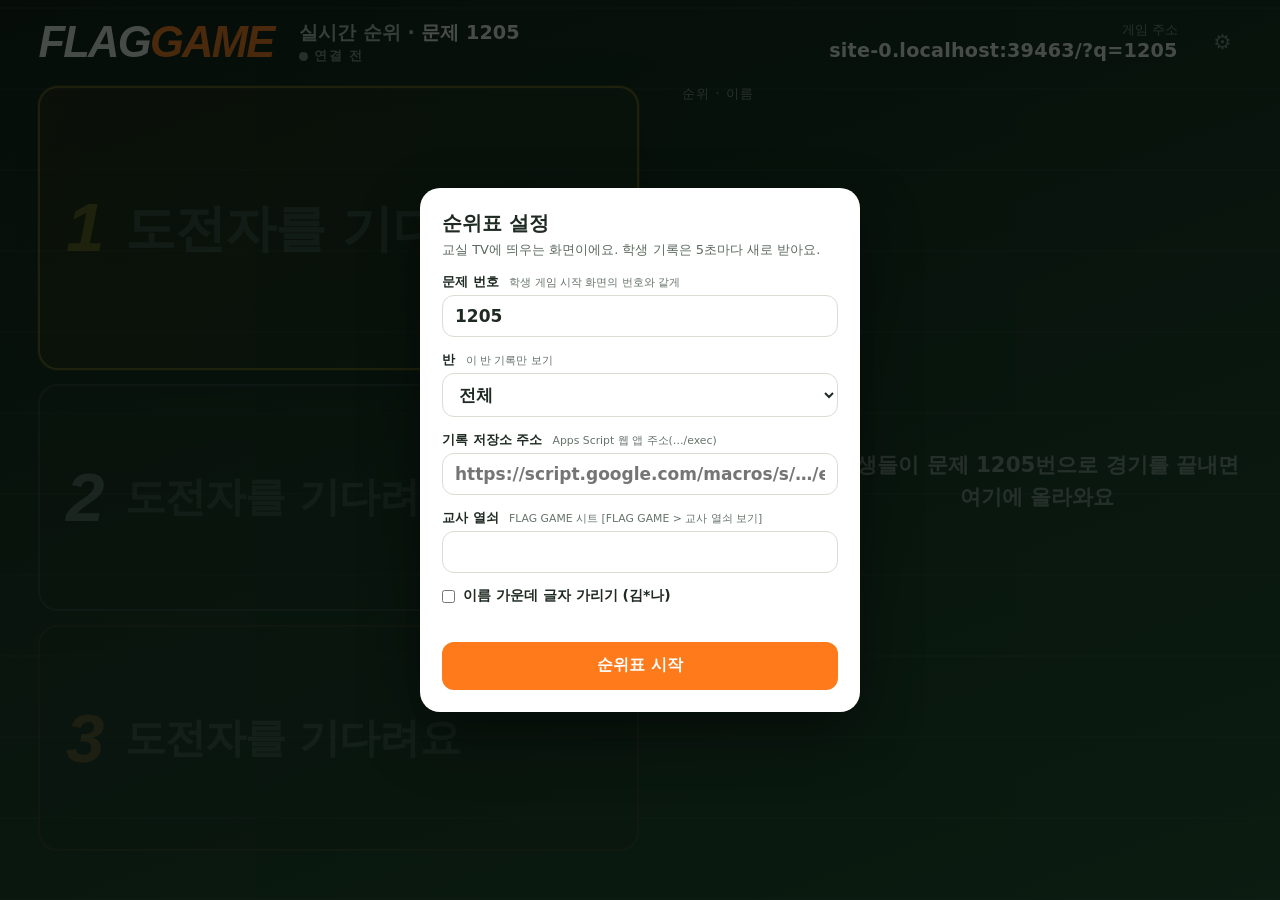
<file: board.html>
<!DOCTYPE html>
<html lang="ko">
<head>
<meta charset="UTF-8">
<meta name="viewport" content="width=device-width, initial-scale=1.0">
<meta name="theme-color" content="#0d1a12">
<title>FLAG GAME 순위표</title>
<style>
:root{
  --bg:#0d1a12; --bg2:#14261b; --card:#18301f; --line:#2a4433; --ink:#f4f6f0; --ink-2:#b7c6bb; --ink-3:#7f9386;
  --off:#ff7a1a; --gold:#ffd21f; --silver:#d9e2ea; --bronze:#e0995a; --open:#7dffa0; --shut:#ff8a80;
}
*{margin:0;padding:0;box-sizing:border-box}
html,body{height:100%}
body{font-family:'Apple SD Gothic Neo','Noto Sans KR','Malgun Gothic',system-ui,sans-serif;color:var(--ink);overflow:hidden;
  background:repeating-linear-gradient(0deg,rgba(255,255,255,.035) 0 2px,transparent 2px 9vh),linear-gradient(160deg,#0b160f,#173a22 65%,#1d4a2a)}
button{font:inherit;color:inherit;border:0;background:none;cursor:pointer}
button:focus-visible,input:focus-visible,select:focus-visible{outline:3px solid var(--off);outline-offset:2px}
.num{font-variant-numeric:tabular-nums}

#top{display:flex;align-items:center;gap:2vw;padding:2.2vh 3vw 1.4vh}
.logo{font:italic 900 clamp(26px,3.4vw,54px)/1 "Arial Black","Helvetica Neue",Arial,sans-serif;letter-spacing:-.04em;white-space:nowrap}
.logo b{color:var(--off)}
.ttl{font-size:clamp(14px,1.5vw,26px);font-weight:800;color:var(--ink-2)}
.ttl b{color:var(--ink)}
.live{display:inline-flex;align-items:center;gap:.5em;font-size:clamp(11px,1vw,16px);font-weight:800;letter-spacing:.12em;color:var(--shut)}
.live i{width:.7em;height:.7em;border-radius:50%;background:var(--shut);animation:pulse 1.4s ease-in-out infinite}
.live.off{color:var(--ink-3)} .live.off i{background:var(--ink-3);animation:none}
@keyframes pulse{50%{opacity:.25}}
.join{margin-left:auto;text-align:right;font-size:clamp(11px,1vw,16px);color:var(--ink-3)}
.join b{display:block;font-size:clamp(14px,1.5vw,24px);color:var(--ink);letter-spacing:.01em}
.gear{font-size:clamp(16px,1.6vw,24px);color:var(--ink-3);padding:6px 10px;border-radius:10px;min-height:44px}

#stage{display:grid;grid-template-columns:minmax(0,1.05fr) minmax(0,1fr);gap:2.4vw;padding:1vh 3vw 3vh;height:calc(100% - 11vh)}
#podium{display:grid;grid-template-rows:1.25fr 1fr 1fr;gap:1.6vh;min-height:0}
.pod{position:relative;border-radius:2.2vh;padding:2vh 2vw;display:grid;grid-template-columns:auto minmax(0,1fr) auto;align-items:center;gap:1.6vw;
  background:var(--card);border:2px solid var(--line);overflow:hidden;min-height:0}
.pod .pl{font:italic 900 clamp(34px,5.4vw,96px)/1 "Arial Black",Arial,sans-serif}
.pod .who{min-width:0}
.pod .nm{font-size:clamp(22px,3.2vw,58px);font-weight:900;letter-spacing:-.02em;white-space:nowrap;overflow:hidden;text-overflow:ellipsis;line-height:1.1}
.pod .sub{font-size:clamp(12px,1.3vw,22px);color:var(--ink-2);margin-top:.4vh}
.pod .sub .st{color:var(--off);letter-spacing:.1em}
.pod .rk{text-align:right}
.pod .rk b{display:block;font:italic 900 clamp(34px,5vw,92px)/1 "Arial Black",Arial,sans-serif}
.pod .rk small{font-size:clamp(11px,1vw,16px);color:var(--ink-3);letter-spacing:.1em}
.pod.p1{background:linear-gradient(120deg,#3a2f05,#1c2a12 70%);border-color:var(--gold);box-shadow:0 0 0 1px rgba(255,210,31,.25),0 18px 50px rgba(0,0,0,.35)}
.pod.p1 .pl,.pod.p1 .rk b{color:var(--gold)}
.pod.p1 .nm{font-size:clamp(26px,4vw,72px)}
.pod.p2 .pl,.pod.p2 .rk b{color:var(--silver)} .pod.p2{border-color:#56646e}
.pod.p3 .pl,.pod.p3 .rk b{color:var(--bronze)} .pod.p3{border-color:#6e4c2d}
.pod.empty{opacity:.35}
.pod.empty .nm{color:var(--ink-3)}

#rest{min-height:0;display:flex;flex-direction:column}
.restHd{display:flex;justify-content:space-between;font-size:clamp(11px,1vw,16px);color:var(--ink-3);letter-spacing:.08em;padding:0 1vw .8vh}
#list{position:relative;flex:1;min-height:0;overflow:hidden}
.row{position:absolute;left:0;right:0;display:grid;grid-template-columns:3.2em minmax(0,1fr) auto auto;align-items:center;gap:1vw;
  padding:0 1.2vw;border-radius:1.2vh;background:rgba(255,255,255,.04);border:1px solid rgba(255,255,255,.06);
  font-size:clamp(13px,1.45vw,26px);transition:transform 600ms cubic-bezier(.23,1,.32,1),opacity 300ms ease-out}
.row .pl{font-weight:900;color:var(--ink-3)}
.row .nm{font-weight:800;white-space:nowrap;overflow:hidden;text-overflow:ellipsis}
.row .nm small{font-weight:600;color:var(--ink-3);margin-left:.5em;font-size:.8em}
.row .st{color:var(--off);font-size:.8em;letter-spacing:.08em}
.row .rk{font-weight:900;min-width:3em;text-align:right}
.row.up,.pod.up{animation:up 1.6s ease-out}
@keyframes up{0%{background:rgba(125,255,160,.35)}100%{}}
.badge{display:inline-block;margin-left:.5em;font-size:.6em;font-weight:900;letter-spacing:.08em;padding:.15em .5em;border-radius:.5em;background:var(--open);color:#0d1a12;vertical-align:.25em}
.empty-big{position:absolute;inset:0;display:flex;align-items:center;justify-content:center;text-align:center;color:var(--ink-3);font-size:clamp(16px,2vw,32px);font-weight:700;line-height:1.5}

#flash{position:fixed;left:50%;top:50%;transform:translate(-50%,-50%) scale(.9);z-index:20;pointer-events:none;opacity:0;text-align:center;
  font:italic 900 clamp(40px,8vw,140px)/1 "Arial Black",Arial,sans-serif;color:var(--gold);-webkit-text-stroke:3px #0d1a12;text-shadow:0 10px 40px rgba(0,0,0,.6)}
#flash small{display:block;font:800 clamp(16px,2.4vw,40px)/1.3 'Apple SD Gothic Neo','Noto Sans KR',sans-serif;color:#fff;-webkit-text-stroke:0;margin-top:1vh}
#flash.show{animation:flash 2.8s cubic-bezier(.23,1,.32,1)}
@keyframes flash{0%{opacity:0;transform:translate(-50%,-50%) scale(.6)}12%{opacity:1;transform:translate(-50%,-50%) scale(1.04)}20%{transform:translate(-50%,-50%) scale(1)}80%{opacity:1}100%{opacity:0;transform:translate(-50%,-50%) scale(1)}}

#setup{position:fixed;inset:0;z-index:30;display:none;align-items:center;justify-content:center;background:rgba(5,10,7,.72);padding:16px}
#setup.show{display:flex}
.sheet{background:#fff;color:#1e2a22;border-radius:20px;padding:22px;width:100%;max-width:440px;box-shadow:0 24px 60px rgba(0,0,0,.45)}
.sheet h2{font-size:20px;font-weight:900;margin-bottom:4px}
.sheet p{font-size:13px;color:#5b6a5f}
.sheet label{display:block;font-size:13px;font-weight:800;margin:14px 0 4px}
.sheet label small{font-weight:500;color:#66736a;margin-left:6px}
.sheet input,.sheet select{width:100%;font:700 17px/1 system-ui,sans-serif;padding:10px 12px;border:1.5px solid #d9ddd3;border-radius:12px;background:#fff;color:#1e2a22}
.sheet .chk{display:flex;align-items:center;gap:8px;font-size:14px;font-weight:700;margin-top:14px}
.sheet .chk input{width:auto}
.sheet .msg{min-height:1.4em;margin-top:10px;font-size:13px;font-weight:700;color:#c9422f}
.sheet .go{width:100%;margin-top:8px;min-height:48px;border-radius:12px;background:#ff7a1a;color:#fff;font-weight:900;font-size:16px}

@media (max-width:900px){
  body{overflow:auto}
  #stage{grid-template-columns:1fr;height:auto}
  #podium{grid-template-rows:none}
  #list{height:70vh}
  .join{display:none}
}
@media (prefers-reduced-motion:reduce){ .row{transition:none} .row.up,.pod.up,#flash.show,.live i{animation:none} #flash.show{opacity:1} }
</style>
</head>
<body>
<div id="top">
  <div class="logo">FLAG<b>GAME</b></div>
  <div>
    <div class="ttl" id="ttl">실시간 순위</div>
    <div class="live off" id="live"><i></i><span id="liveTxt">연결 전</span></div>
  </div>
  <div class="join" id="join"></div>
  <button class="gear" id="btnSet" aria-label="순위표 설정">⚙</button>
</div>
<div id="stage">
  <div id="podium"></div>
  <div id="rest">
    <div class="restHd"><span>순위 · 이름</span><span id="cnt"></span></div>
    <div id="list"></div>
  </div>
</div>
<div id="flash" aria-hidden="true"></div>

<div id="setup" role="dialog" aria-modal="true" aria-labelledby="setT">
  <div class="sheet">
    <h2 id="setT">순위표 설정</h2>
    <p>교실 TV에 띄우는 화면이에요. 학생 기록은 5초마다 새로 받아요.</p>
    <label for="inpQ">문제 번호 <small>학생 게임 시작 화면의 번호와 같게</small></label>
    <input id="inpQ" type="tel" inputmode="numeric" maxlength="6" autocomplete="off">
    <label for="selC">반 <small>이 반 기록만 보기</small></label>
    <select id="selC"><option value="">전체</option></select>
    <label for="inpUrl">기록 저장소 주소 <small>Apps Script 웹 앱 주소(…/exec)</small></label>
    <input id="inpUrl" type="text" autocomplete="off" spellcheck="false" placeholder="https://script.google.com/macros/s/…/exec">
    <label for="inpKey">교사 열쇠 <small>FLAG GAME 시트 [FLAG GAME &gt; 교사 열쇠 보기]</small></label>
    <input id="inpKey" type="text" autocomplete="off" autocapitalize="characters" spellcheck="false">
    <label class="chk"><input type="checkbox" id="chkMask"> 이름 가운데 글자 가리기 (김*나)</label>
    <p class="msg" id="setMsg"></p>
    <button class="go" id="btnStart">순위표 시작</button>
  </div>
</div>

<script>
/* 기록 저장소: FLAG GAME 전용 시트의 Apps Script 웹 앱 주소 (index.html의 GAME_STORE_URL과 같게) */
const STORE_URL_DEFAULT = '';
const LV = ['루키','주전','프로','올스타'], POLL_MS = 5000, LIST_ROWS = 12;
const store={ get(k){ try{ return localStorage.getItem(k); }catch(e){ return null; } }, set(k,v){ try{ localStorage.setItem(k,v); }catch(e){} } };
const $=id=>document.getElementById(id);
const esc=x=>String(x==null?'':x).replace(/[&<>"']/g,c=>({'&':'&amp;','<':'&lt;','>':'&gt;','"':'&quot;',"'":'&#39;'}[c]));
const B={ url:'', q:0, c:'', key:'', mask:false, rows:[], prevPlace:{}, leader:null, timer:0, fails:0 };

function todaySeed(){ const d=new Date(); return (d.getMonth()+1)*100+d.getDate(); }
function maskName(n){ n=String(n); if(!B.mask||n.length<2) return n; return n.length===2 ? n[0]+'*' : n[0]+'*'.repeat(n.length-2)+n[n.length-1]; }
const idOf=r=>r.c+'-'+r.n+'-'+r.name;

async function fetchBoard(){
  const ctl=new AbortController(), tm=setTimeout(()=>ctl.abort(),15000);
  try{ const r=await fetch(B.url,{method:'POST',body:JSON.stringify({action:'score_board',key:B.key,q:B.q}),headers:{'Content-Type':'text/plain;charset=utf-8'},redirect:'follow',signal:ctl.signal});
    clearTimeout(tm); if(!r.ok) throw new Error('HTTP '+r.status); return await r.json(); }
  finally{ clearTimeout(tm); } }

async function tick(){
  clearTimeout(B.timer);
  try{ const j=await fetchBoard();
    if(!j.ok){ setLive(false,j.msg||'받지 못했어요'); if(j.err==='key'||j.err==='locked'){ openSetup(j.msg); return; } }
    else { B.fails=0; setLive(true,'LIVE · '+new Date().toLocaleTimeString('ko-KR',{hour:'2-digit',minute:'2-digit',second:'2-digit'})); render(j.rows||[]); } }
  catch(e){ B.fails++; setLive(false,'연결 끊김 · 다시 시도 중'); }
  B.timer=setTimeout(tick, B.fails ? Math.min(30000,POLL_MS*(1+B.fails)) : POLL_MS); }
function setLive(on,txt){ $('live').classList.toggle('off',!on); $('liveTxt').textContent=txt; }

function render(all){
  const rows=(B.c?all.filter(r=>r.c===+B.c):all);
  const classes=[...new Set(all.map(r=>r.c))].sort((a,b)=>a-b); fillClasses(classes);
  $('cnt').textContent = rows.length ? `${rows.length}명 · 도전 ${rows.reduce((s,r)=>s+(r.tries||1),0)}판` : '';
  const place={}; rows.forEach((r,i)=>place[idOf(r)]=i+1);
  const rose=id=> B.prevPlace[id]!=null && place[id]<B.prevPlace[id];
  const fresh=id=> B.rows.length && B.prevPlace[id]==null;
  // 1~3위
  const pod=$('podium'); pod.innerHTML='';
  for(let i=0;i<3;i++){ const r=rows[i], d=document.createElement('div');
    d.className=`pod p${i+1}`+(r?'':' empty')+(r&&(rose(idOf(r))||fresh(idOf(r)))?' up':'');
    d.innerHTML = r ? `<div class="pl">${i+1}</div><div class="who"><div class="nm">${esc(maskName(r.name))}</div><div class="sub">${r.c}반 ${r.n}번 · <span class="st">${'★'.repeat(r.lv)}</span> ${LV[r.lv-1]||''} ${r.score}점</div></div><div class="rk"><b class="num">${r.rank}</b><small>RANK PTS</small></div>`
                    : `<div class="pl">${i+1}</div><div class="who"><div class="nm">도전자를 기다려요</div></div><div></div>`;
    pod.append(d); }
  // 4위부터: 자리를 옮기며 올라가는 애니메이션
  const list=$('list'), H=list.clientHeight||400, gap=6, rh=Math.max(34,(H-gap*(LIST_ROWS-1))/LIST_ROWS);
  const keep={}; for(const el of list.querySelectorAll('.row')) keep[el.dataset.id]=el;
  const shown=rows.slice(3,3+LIST_ROWS);
  for(const [id,el] of Object.entries(keep)) if(!shown.some(r=>idOf(r)===id)){ el.style.opacity='0'; setTimeout(()=>el.remove(),300); }
  shown.forEach((r,i)=>{ const id=idOf(r); let el=keep[id];
    if(!el){ el=document.createElement('div'); el.className='row'; el.dataset.id=id; el.style.transform=`translateY(${H}px)`; list.append(el); void el.offsetWidth; }
    el.style.opacity='1'; el.style.height=rh+'px'; el.style.transform=`translateY(${i*(rh+gap)}px)`;
    el.innerHTML=`<span class="pl num">${i+4}</span><span class="nm">${esc(maskName(r.name))}<small>${r.c}반 ${r.n}번</small>${fresh(id)?'<span class="badge">NEW</span>':''}</span><span class="st">${'★'.repeat(r.lv)}</span><span class="rk num">${r.rank}</span>`;
    if(rose(id)||fresh(id)){ el.classList.remove('up'); void el.offsetWidth; el.classList.add('up'); } });
  const em=list.querySelector('.empty-big'); if(em) em.remove();
  if(!rows.length){ const e=document.createElement('div'); e.className='empty-big'; e.innerHTML=`아직 기록이 없어요<br><small>학생들이 문제 ${B.q}번으로 경기를 끝내면 여기에 올라와요</small>`; list.append(e); }
  // 새 1위
  const top=rows[0]?idOf(rows[0]):null;
  if(top && B.rows.length && top!==B.leader){ const f=$('flash'); f.innerHTML=`NEW #1<small>${esc(maskName(rows[0].name))} · ${rows[0].rank}점</small>`; f.classList.remove('show'); void f.offsetWidth; f.classList.add('show'); }
  B.leader=top; B.prevPlace=place; B.rows=rows.length?rows:[{}]; }

function fillClasses(cs){ const sel=$('selC'), have=[...sel.options].map(o=>o.value);
  for(const c of cs) if(!have.includes(String(c))){ const o=document.createElement('option'); o.value=c; o.textContent=c+'반'; sel.append(o); } }

function header(){ $('ttl').innerHTML=`실시간 순위 · <b>문제 ${B.q}</b>`+(B.c?` · <b>${B.c}반</b>`:'');
  const base=location.href.replace(/board\.html.*$/,''); $('join').innerHTML=`게임 주소<b>${esc(base.replace(/^https?:\/\//,''))}?q=${B.q}</b>`; }
function openSetup(msg){ clearTimeout(B.timer); $('inpQ').value=B.q||todaySeed(); $('selC').value=B.c; $('inpKey').value=B.key; $('inpUrl').value=B.url; $('chkMask').checked=B.mask; $('setMsg').textContent=msg||''; $('setup').classList.add('show'); }
$('btnSet').onclick=()=>openSetup();
$('inpQ').oninput=e=>{ e.target.value=e.target.value.replace(/\D/g,''); };
$('btnStart').onclick=()=>{ const q=+$('inpQ').value, key=$('inpKey').value.trim().toUpperCase(), url=$('inpUrl').value.trim();
  if(!/^https:\/\/script\.google\.com\/.+\/exec$/.test(url)){ $('setMsg').textContent='기록 저장소 주소(…/exec)를 넣어 주세요'; return; }
  if(!(q>=1)){ $('setMsg').textContent='문제 번호를 넣어 주세요'; return; }
  if(!key){ $('setMsg').textContent='교사 열쇠를 넣어 주세요'; return; }
  Object.assign(B,{url,q,key,c:$('selC').value,mask:$('chkMask').checked,rows:[],prevPlace:{},leader:null}); $('list').innerHTML='';
  store.set('fg.tkey',key); store.set('fg.storeUrl',url); store.set('fg.board',JSON.stringify({c:B.c,mask:B.mask}));
  const u=new URL(location.href); u.searchParams.set('q',q); if(B.c) u.searchParams.set('c',B.c); else u.searchParams.delete('c'); history.replaceState(null,'',u);
  $('setup').classList.remove('show'); header(); setLive(false,'불러오는 중…'); tick(); };

(function boot(){ const p=new URLSearchParams(location.search); let saved={}; try{ saved=JSON.parse(store.get('fg.board')||'{}')||{}; }catch(e){}
  B.q=/^\d{1,6}$/.test(p.get('q')||'')?+p.get('q'):todaySeed(); B.c=p.get('c')||saved.c||''; B.mask=!!saved.mask; B.key=store.get('fg.tkey')||''; B.url=store.get('fg.storeUrl')||STORE_URL_DEFAULT;
  if(B.c){ const o=document.createElement('option'); o.value=B.c; o.textContent=B.c+'반'; $('selC').append(o); }
  header(); render([]); B.rows=[];
  if(B.url && B.key && p.get('q')) { setLive(false,'불러오는 중…'); tick(); } else openSetup(); })();
window.addEventListener('resize',()=>{ if(B.rows.length) render(B.rows.filter(r=>r.c)); });
</script>
</body>
</html>
</file>
